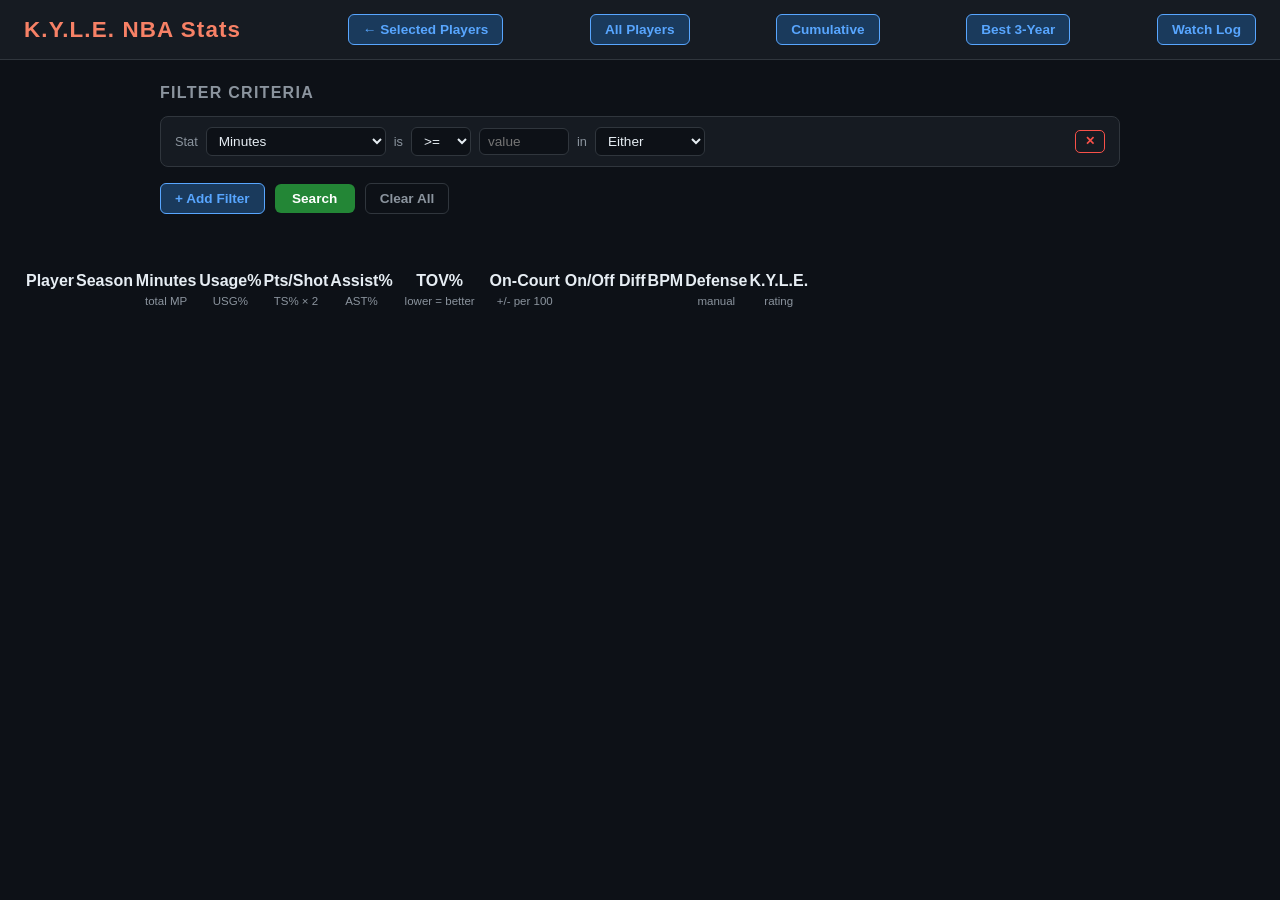
<file: templates/filter.html>
<!DOCTYPE html>
<html lang="en">
<head>
  <meta charset="UTF-8" />
  <meta name="viewport" content="width=device-width, initial-scale=1.0" />
  <title>K.Y.L.E. — Player Filter</title>
  <link rel="stylesheet" href="/static/style.css" />
  <style>
    /* ── Filter builder ─────────────────────────── */
    .filter-section {
      max-width: 960px;
      margin: 0 auto 28px;
    }
    .filter-section h2 {
      font-size: 1rem;
      font-weight: 600;
      color: #8b949e;
      text-transform: uppercase;
      letter-spacing: .08em;
      margin-bottom: 14px;
    }
    #filter-rows {
      display: flex;
      flex-direction: column;
      gap: 10px;
      margin-bottom: 16px;
    }
    .filter-row {
      display: flex;
      align-items: center;
      gap: 8px;
      flex-wrap: wrap;
      background: #161b22;
      border: 1px solid #30363d;
      border-radius: 8px;
      padding: 10px 14px;
    }
    .filter-row label {
      font-size: .8rem;
      color: #8b949e;
      white-space: nowrap;
    }
    .filter-row select,
    .filter-row input[type="number"] {
      background: #0d1117;
      border: 1px solid #30363d;
      border-radius: 6px;
      color: #e6edf3;
      padding: 5px 8px;
      font-size: .85rem;
      outline: none;
    }
    .filter-row select:focus,
    .filter-row input[type="number"]:focus {
      border-color: #58a6ff;
    }
    .filter-row .sel-field    { min-width: 180px; }
    .filter-row .sel-operator { width: 60px; }
    .filter-row .inp-value    { width: 90px; }
    .filter-row .sel-season   { width: 110px; }
    .filter-row .btn-remove-filter {
      background: transparent;
      color: #f85149;
      border: 1px solid #f85149;
      padding: 4px 9px;
      font-size: .78rem;
      border-radius: 5px;
      cursor: pointer;
      font-weight: 600;
      line-height: 1;
      margin-left: auto;
    }
    .filter-row .btn-remove-filter:hover { background: rgba(248,81,73,.12); }

    .filter-actions {
      display: flex;
      align-items: center;
      gap: 10px;
      flex-wrap: wrap;
    }
    #btn-add-filter {
      background: #1a3a5c;
      color: #58a6ff;
      border: 1px solid #58a6ff;
    }
    #btn-add-filter:hover { background: #1f4a7a; }

    #btn-search {
      background: #238636;
      color: #fff;
      border: none;
      min-width: 80px;
    }
    #btn-search:hover { background: #2ea043; }
    #btn-search:disabled { background: #3d4b2f; }

    #btn-clear-filters {
      background: transparent;
      color: #8b949e;
      border: 1px solid #30363d;
    }
    #btn-clear-filters:hover { background: #21262d; }

    /* ── Results section ────────────────────────── */
    .results-section {
      max-width: 100%;
    }
    #results-summary {
      font-size: .85rem;
      color: #8b949e;
      margin-bottom: 12px;
      min-height: 1.2em;
    }
    #results-summary .match-count { color: #3fb950; font-weight: 600; }

    /* season-type badge in results */
    .badge {
      display: inline-block;
      font-size: .7rem;
      font-weight: 700;
      letter-spacing: .04em;
      text-transform: uppercase;
      border-radius: 4px;
      padding: 2px 6px;
    }
    .badge-regular  { background: #1a3a5c; color: #58a6ff; }
    .badge-playoffs { background: #3a1a4a; color: #c0a0f0; }

    /* asterisk indicator */
    .asterisk-note {
      color: #f0a070;
      font-size: .72rem;
      margin-left: 2px;
    }
  </style>
</head>
<body>
  <header>
    <h1>K.Y.L.E. NBA Stats</h1>
    <div class="controls">
      <span id="spinner" class="spinner hidden"></span>
      <span id="status-msg" class="update-msg"></span>

      <a href="/" class="btn-nav">← Selected Players</a>
      <a href="/all" class="btn-nav">All Players</a>
      <a href="/cumulative" class="btn-nav">Cumulative</a>
      <a href="/best3year" class="btn-nav">Best 3-Year</a>
      <a href="/watch_log" class="btn-nav">Watch Log</a>
    </div>
  </header>

  <main>
    <!-- Filter builder -->
    <div class="filter-section">
      <h2>Filter Criteria</h2>
      <div id="filter-rows">
        <!-- filter rows injected by JS -->
      </div>
      <div class="filter-actions">
        <button id="btn-add-filter">+ Add Filter</button>
        <button id="btn-search">Search</button>
        <button id="btn-clear-filters">Clear All</button>
      </div>
    </div>

    <!-- Results -->
    <div class="results-section">
      <div id="results-summary"></div>
      <div id="table-wrap">
        <table id="filter-table">
          <thead>
            <tr id="header-row"></tr>
            <tr id="subheader-row"></tr>
          </thead>
          <tbody id="table-body"></tbody>
        </table>
        <p id="empty-msg" class="empty-msg hidden">
          No player-seasons matched your filters.
        </p>
      </div>
    </div>
  </main>

  <script src="/static/filter.js"></script>
</body>
</html>
</file>
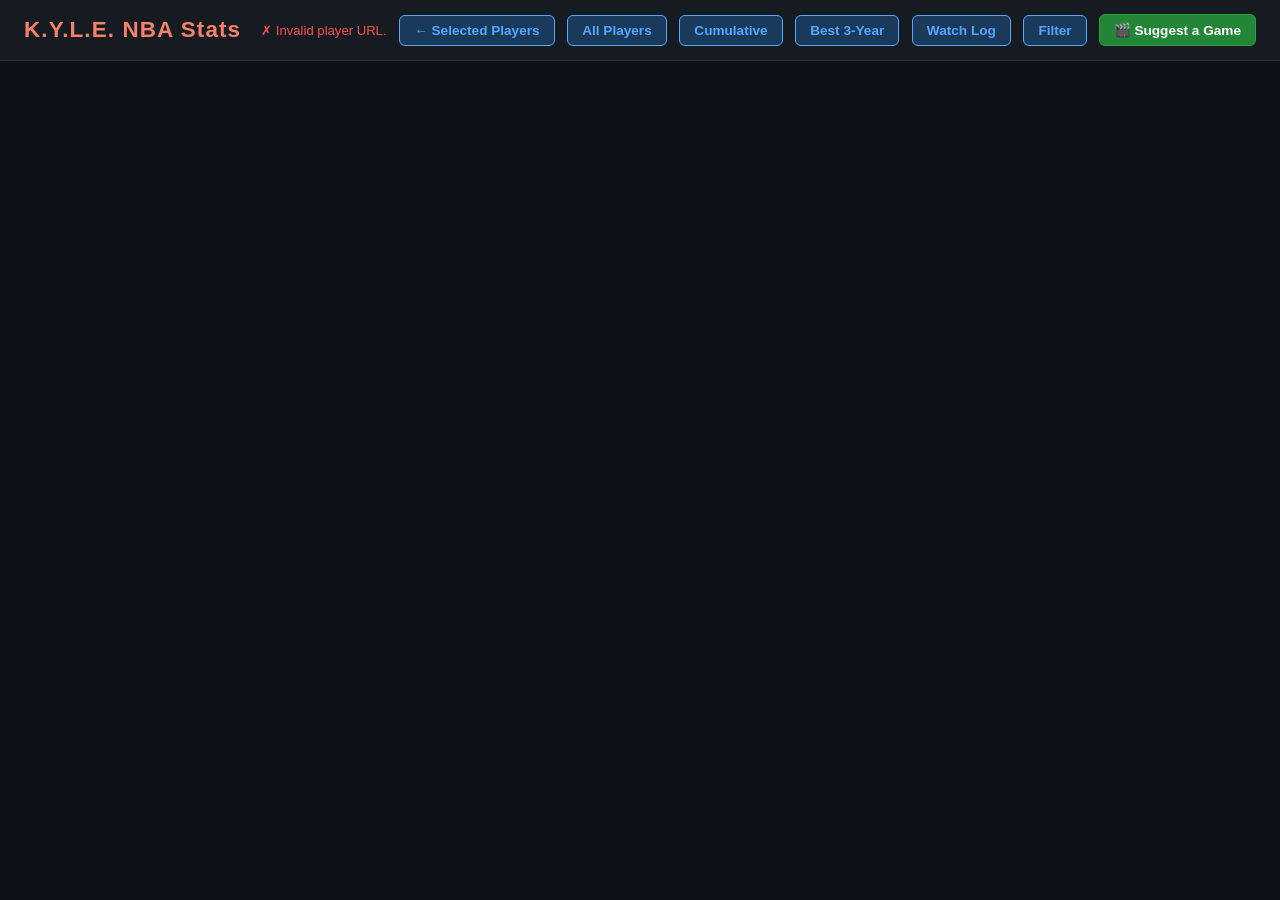
<file: templates/player.html>
<!DOCTYPE html>
<html lang="en">
<head>
  <meta charset="UTF-8" />
  <meta name="viewport" content="width=device-width, initial-scale=1.0" />
  <title>K.Y.L.E. — Player Profile</title>
  <link rel="stylesheet" href="/static/style.css" />
</head>
<body>
  <header>
    <h1>K.Y.L.E. NBA Stats</h1>
    <div class="controls">
      <span id="spinner" class="spinner hidden"></span>
      <span id="update-msg" class="update-msg"></span>
      <a href="/" class="btn-nav">← Selected Players</a>
      <a href="/all" class="btn-nav">All Players</a>
      <a href="/cumulative" class="btn-nav">Cumulative</a>
      <a href="/best3year" class="btn-nav">Best 3-Year</a>
      <a href="/watch_log" class="btn-nav">Watch Log</a>
      <a href="/filter" class="btn-nav">Filter</a>
      <button id="player-suggest-btn" class="btn-nav btn-suggest">🎬 Suggest a Game</button>
    </div>
    <!-- Suggest popover (window picker) -->
    <div id="player-suggest-popover" class="suggest-popover hidden">
      <label for="player-suggest-window" style="font-weight:600;">Peak window:</label>
      <select id="player-suggest-window" class="btn-nav" style="padding:4px 8px;">
        <option value="1">1 Year</option>
        <option value="2">2 Years</option>
        <option value="3" selected>3 Years</option>
        <option value="4">4 Years</option>
        <option value="5">5 Years</option>
        <option value="6">6 Years</option>
        <option value="7">7 Years</option>
        <option value="8">8 Years</option>
        <option value="9">9 Years</option>
        <option value="10">10 Years</option>
        <option value="11">11 Years</option>
        <option value="12">12 Years</option>
        <option value="13">13 Years</option>
        <option value="14">14 Years</option>
        <option value="15">15 Years</option>
        <option value="16">16 Years</option>
        <option value="17">17 Years</option>
      </select>
      <button id="player-suggest-go" class="btn-nav btn-suggest">Search</button>
      <button id="player-suggest-popover-close" class="btn-nav">✕</button>
    </div>
  </header>

  <!-- Suggest result card -->
  <div id="player-suggest-card" class="suggest-card hidden" style="margin: 12px 20px 0;">
    <button id="player-suggest-dismiss" class="suggest-dismiss" title="Dismiss">✕</button>
    <div id="player-suggest-content"></div>
  </div>

  <main>
    <div id="player-header" class="player-profile-header hidden">
      <h2 id="player-name"></h2>
      <span id="player-meta" class="player-meta"></span>
    </div>

    <!-- Table 1: Season summary -->
    <section class="profile-section hidden" id="section-summary">
      <h3 class="section-title">Season Summary</h3>
      <div class="table-wrap">
        <table class="profile-table" id="summary-table">
          <thead>
            <tr>
              <th>Season</th>
              <th>Age</th>
              <th>Reg. Minutes</th>
              <th>Reg. K.Y.L.E.</th>
              <th>Playoff GP</th>
              <th>Playoff K.Y.L.E.</th>
              <th>Watch K.Y.L.E.</th>
            </tr>
          </thead>
          <tbody id="summary-body"></tbody>
        </table>
      </div>
    </section>

    <!-- Table 2: Regular season stats -->
    <section class="profile-section hidden" id="section-regular">
      <h3 class="section-title">Regular Season Stats</h3>
      <div class="table-wrap">
        <table class="profile-table" id="regular-table">
          <thead>
            <tr>
              <th>Season</th>
              <th>Age</th>
              <th>Pos</th>
              <th>Minutes</th>
              <th>Usage%</th>
              <th>Pts/Shot</th>
              <th>Assist%</th>
              <th>TOV%</th>
              <th>On-Court</th>
              <th>On/Off Diff</th>
              <th>BPM</th>
              <th>Defense</th>
              <th>K.Y.L.E.</th>
            </tr>
          </thead>
          <tbody id="regular-body"></tbody>
        </table>
      </div>
    </section>

    <!-- Table 3: Playoff stats -->
    <section class="profile-section hidden" id="section-playoffs">
      <h3 class="section-title">Playoff Stats</h3>
      <div class="table-wrap">
        <table class="profile-table" id="playoffs-table">
          <thead>
            <tr>
              <th>Season</th>
              <th>Age</th>
              <th>Pos</th>
              <th>GP</th>
              <th>Usage%</th>
              <th>Pts/Shot</th>
              <th>Assist%</th>
              <th>TOV%</th>
              <th>On-Court</th>
              <th>On/Off Diff</th>
              <th>BPM</th>
              <th>Defense</th>
              <th>K.Y.L.E.</th>
            </tr>
          </thead>
          <tbody id="playoffs-body"></tbody>
        </table>
      </div>
    </section>

    <!-- Watch Log section -->
    <section class="profile-section hidden" id="section-watchlog">
      <h3 class="section-title">Playoff Watch Log</h3>
      <p id="watchlog-best-count" class="watchlog-hero"></p>
      <p id="watchlog-watch-kyle" class="watchlog-hero" style="margin-top:4px;font-size:.95rem;"></p>

      <div id="watchlog-best-wrap" class="hidden">
        <h4 class="watchlog-sub">Games as Best Player</h4>
        <div class="table-wrap">
          <table class="profile-table" id="watchlog-best-table">
            <thead>
              <tr>
                <th>Year</th>
                <th>Matchup</th>
                <th>Round</th>
                <th>Game #</th>
                <th>Date Watched</th>
                <th>Notes</th>
              </tr>
            </thead>
            <tbody id="watchlog-best-body"></tbody>
          </table>
        </div>
      </div>

      <div id="watchlog-imp-wrap" class="hidden" style="margin-top:24px;">
        <h4 class="watchlog-sub">Other Notable Appearances</h4>
        <div class="table-wrap">
          <table class="profile-table" id="watchlog-imp-table">
            <thead>
              <tr>
                <th>Year</th>
                <th>Matchup</th>
                <th>Round</th>
                <th>Game #</th>
                <th>Best Player</th>
                <th>Date Watched</th>
              </tr>
            </thead>
            <tbody id="watchlog-imp-body"></tbody>
          </table>
        </div>
      </div>
    </section>

    <!-- Peak Opponent Games section -->
    <section class="profile-section hidden" id="section-peak-games">
      <h3 class="section-title">Games vs. Peak Opponents</h3>

      <div class="peak-games-controls">
        <label for="peak-games-window">Peak window:</label>
        <select id="peak-games-window">
          <option value="1">1 Year</option>
          <option value="2">2 Years</option>
          <option value="3" selected>3 Years</option>
          <option value="4">4 Years</option>
          <option value="5">5 Years</option>
          <option value="6">6 Years</option>
          <option value="7">7 Years</option>
          <option value="8">8 Years</option>
          <option value="9">9 Years</option>
          <option value="10">10 Years</option>
          <option value="11">11 Years</option>
          <option value="12">12 Years</option>
          <option value="13">13 Years</option>
          <option value="14">14 Years</option>
          <option value="15">15 Years</option>
          <option value="16">16 Years</option>
          <option value="17">17 Years</option>
        </select>

        <label for="peak-games-opponent">Opponent:</label>
        <select id="peak-games-opponent">
          <option value="">All</option>
        </select>
      </div>

      <p id="peak-games-empty" class="empty-msg hidden">
        No playoff games found against peak opponents for this window.
      </p>

      <div class="table-wrap" id="peak-games-table-wrap">
        <table class="profile-table" id="peak-games-table">
          <thead>
            <tr>
              <th>Year</th>
              <th>Date</th>
              <th>Matchup</th>
              <th>Round</th>
              <th>Game #</th>
              <th>Watched</th>
              <th>Best Player</th>
              <th>Peak Opponents</th>
            </tr>
          </thead>
          <tbody id="peak-games-body"></tbody>
        </table>
      </div>
    </section>

    <p id="empty-msg" class="empty-msg hidden">No stats found for this player.</p>
  </main>

  <script src="/static/player.js"></script>
</body>
</html>
</file>
<file: static/style.css>
/* ── Reset & base ─────────────────────────────────────── */
*, *::before, *::after { box-sizing: border-box; margin: 0; padding: 0; }

body {
  font-family: -apple-system, BlinkMacSystemFont, "Segoe UI", Roboto, sans-serif;
  background: #0d1117;
  color: #e6edf3;
  min-height: 100vh;
}

/* ── Header ───────────────────────────────────────────── */
header {
  background: #161b22;
  border-bottom: 1px solid #30363d;
  padding: 14px 24px;
  display: flex;
  align-items: center;
  gap: 20px;
  flex-wrap: wrap;
}

header h1 {
  font-size: 1.4rem;
  font-weight: 700;
  letter-spacing: .05em;
  color: #f78166;
  white-space: nowrap;
}

.controls {
  display: flex;
  align-items: center;
  gap: 12px;
  flex-wrap: wrap;
  flex: 1;
}

.controls label {
  font-size: .85rem;
  color: #8b949e;
}

select, input[type="text"] {
  background: #0d1117;
  border: 1px solid #30363d;
  border-radius: 6px;
  color: #e6edf3;
  padding: 6px 10px;
  font-size: .9rem;
  outline: none;
}
select:focus, input[type="text"]:focus {
  border-color: #58a6ff;
}

/* ── Player search / autocomplete ─────────────────────── */
.player-search-wrap {
  position: relative;
}

#player-search { width: 220px; }
#f-player-suggestions { width: 100%; }

/* ── Player chips (Important Players in watch log modal) ── */
.player-chips {
  display: flex;
  flex-wrap: wrap;
  gap: 6px;
  margin-bottom: 4px;
  min-height: 0;
}
.player-chip {
  display: inline-flex;
  align-items: center;
  gap: 4px;
  background: #1f6feb;
  color: #fff;
  border-radius: 12px;
  padding: 3px 10px 3px 10px;
  font-size: .82rem;
  font-weight: 500;
}
.player-chip button {
  background: transparent;
  border: none;
  color: #fff;
  font-size: 1rem;
  line-height: 1;
  padding: 0 2px;
  cursor: pointer;
  font-weight: 700;
  opacity: .8;
}
.player-chip button:hover { opacity: 1; background: transparent; }

.suggestions {
  position: absolute;
  top: calc(100% + 4px);
  left: 0;
  width: 280px;
  background: #161b22;
  border: 1px solid #30363d;
  border-radius: 6px;
  list-style: none;
  max-height: 260px;
  overflow-y: auto;
  z-index: 100;
  box-shadow: 0 8px 24px rgba(0,0,0,.5);
}
.suggestions.hidden { display: none; }
.suggestions li {
  padding: 8px 12px;
  cursor: pointer;
  font-size: .9rem;
}
.suggestions li:hover, .suggestions li.active {
  background: #1f6feb;
}

/* ── Buttons ──────────────────────────────────────────── */
button {
  background: #238636;
  color: #fff;
  border: none;
  border-radius: 6px;
  padding: 7px 14px;
  font-size: .85rem;
  cursor: pointer;
  font-weight: 600;
  transition: background .15s;
}
button:hover { background: #2ea043; }
button:disabled { background: #3d4b2f; cursor: not-allowed; }

.btn-remove {
  background: transparent;
  color: #f85149;
  border: 1px solid #f85149;
  padding: 3px 8px;
  font-size: .78rem;
}
.btn-remove:hover { background: rgba(248,81,73,.15); }

.btn-clear {
  background: #6e1a1a;
  color: #f85149;
  border: 1px solid #f85149;
}
.btn-clear:hover { background: #8b2020; }
.btn-clear:disabled { background: #3d2020; color: #7a3a3a; border-color: #5a2a2a; cursor: not-allowed; }

.btn-add-season {
  background: #1a3a5c;
  color: #58a6ff;
  border: 1px solid #58a6ff;
}
.btn-add-season:hover { background: #1f4a7a; }
.btn-add-season:disabled { background: #1a2a3a; color: #3a6080; border-color: #3a6080; cursor: not-allowed; }

/* ── Confirm / modal dialog overlay ──────────────────── */
.confirm-overlay {
  position: fixed;
  inset: 0;
  background: rgba(0,0,0,.6);
  display: flex;
  align-items: center;
  justify-content: center;
  z-index: 999;
}
.confirm-overlay.hidden { display: none; }

.confirm-box {
  background: #161b22;
  border: 1px solid #f85149;
  border-radius: 10px;
  padding: 28px 32px;
  max-width: 360px;
  width: 90%;
  text-align: center;
  box-shadow: 0 16px 48px rgba(0,0,0,.7);
}
.confirm-box .confirm-icon {
  font-size: 2rem;
  margin-bottom: 10px;
}
.confirm-box h2 {
  font-size: 1.1rem;
  color: #f85149;
  margin-bottom: 8px;
}
.confirm-box p {
  font-size: .88rem;
  color: #8b949e;
  margin-bottom: 20px;
}
.confirm-box .form-row {
  display: flex;
  align-items: center;
  gap: 10px;
  margin-bottom: 14px;
  text-align: left;
}
.confirm-box .form-row label {
  width: 40px;
  font-size: .85rem;
  color: #8b949e;
}
.confirm-box .form-row input[type="number"],
.confirm-box .form-row select {
  flex: 1;
}
.confirm-actions {
  display: flex;
  gap: 12px;
  justify-content: center;
}
.confirm-actions .btn-cancel {
  background: #21262d;
  color: #e6edf3;
  border: 1px solid #30363d;
}
.confirm-actions .btn-cancel:hover { background: #30363d; }
.confirm-actions .btn-confirm-clear {
  background: #6e1a1a;
  color: #f85149;
  border: 1px solid #f85149;
}
.confirm-actions .btn-confirm-clear:hover { background: #8b2020; }

/* ── Spinner ──────────────────────────────────────────── */
.spinner {
  display: inline-block;
  width: 18px; height: 18px;
  border: 3px solid #30363d;
  border-top-color: #58a6ff;
  border-radius: 50%;
  animation: spin .7s linear infinite;
}
@keyframes spin { to { transform: rotate(360deg); } }
.hidden { display: none !important; }

.update-msg {
  font-size: .82rem;
  color: #8b949e;
}
.update-msg.success { color: #3fb950; }
.update-msg.error   { color: #f85149; }

/* ── Main table ───────────────────────────────────────── */
main {
  padding: 24px;
  overflow-x: auto;
}

#table-wrap {
  overflow-x: auto;
}

#kyle-table {
  width: 100%;
  border-collapse: collapse;
  font-size: .83rem;
  white-space: nowrap;
}

#kyle-table thead tr th {
  background: #161b22;
  border: 1px solid #30363d;
  padding: 8px 10px;
  text-align: center;
  cursor: pointer;
  user-select: none;
  position: sticky;
  top: 0;
  z-index: 2;
}
#kyle-table thead tr th:hover { background: #1f2937; }
#kyle-table thead tr th.sort-asc::after  { content: " ▲"; font-size: .7em; }
#kyle-table thead tr th.sort-desc::after { content: " ▼"; font-size: .7em; }

/* sub-header (column labels) */
#subheader-row th {
  font-size: .72rem;
  color: #8b949e;
  font-weight: 400;
  cursor: default;
  background: #0d1117 !important;
  padding: 3px 10px 6px;
}

#kyle-table tbody tr { border-bottom: 1px solid #21262d; }
#kyle-table tbody tr:hover { background: #161b22; }

#kyle-table tbody td {
  padding: 7px 10px;
  text-align: center;
  vertical-align: top;
  border-right: 1px solid #21262d;
}

td.name-cell {
  text-align: left;
  font-weight: 600;
  min-width: 160px;
}

/* normalised value (large) + raw value (small below) */
.norm-val {
  font-size: .95rem;
  font-weight: 600;
}
.raw-val {
  font-size: .72rem;
  color: #8b949e;
  margin-top: 2px;
}

/* color scale for norm values */
.pos-hi     { color: #3fb950; }
.pos-med    { color: #a8d8a8; }
.neg-med    { color: #f0a070; }
.neg-hi     { color: #f85149; }
/* out-of-selected-range (all-players page only) */
.pos-beyond { color: #b3f0ff; font-style: italic; }
.neg-beyond { color: #ff9ef8; font-style: italic; }

/* KYLE rating */
td.kyle-cell .norm-val { font-size: 1.05rem; color: #f78166; }

/* Watch-log leaderboard K.Y.L.E. column */
td.kyle-pos { color: #3fb950; font-weight: 600; }
td.kyle-neg { color: #f85149; font-weight: 600; }

/* Cumulative total column */
td.kyle-cell.cumulative-total .norm-val { font-size: 1.15rem; color: #ffa657; font-weight: 700; }

/* ── Inline editing ───────────────────────────────────── */
.editable {
  cursor: pointer;
  border-bottom: 1px dashed #58a6ff;
}
.editable:hover { color: #58a6ff; }

.inline-input {
  background: #0d1117;
  border: 1px solid #58a6ff;
  border-radius: 4px;
  color: #e6edf3;
  padding: 3px 6px;
  font-size: .85rem;
  width: 60px;
  text-align: center;
}

.inline-select {
  background: #0d1117;
  border: 1px solid #58a6ff;
  border-radius: 4px;
  color: #e6edf3;
  padding: 3px 6px;
  font-size: .85rem;
}

/* ── Empty state ──────────────────────────────────────── */
.empty-msg {
  text-align: center;
  color: #8b949e;
  margin-top: 60px;
  font-size: 1rem;
}

/* ── Nav link (Selected ↔ All Players) ────────────────── */
a.btn-nav {
  display: inline-block;
  background: #1a3a5c;
  color: #58a6ff;
  border: 1px solid #58a6ff;
  border-radius: 6px;
  padding: 7px 14px;
  font-size: .85rem;
  font-weight: 600;
  text-decoration: none;
  transition: background .15s;
  margin-left: auto;
}
a.btn-nav:hover { background: #1f4a7a; }

/* ── Add-to-selected button (all players table) ────────── */
.add-cell { text-align: center; white-space: nowrap; }

.btn-add-player {
  background: #0d3a1f;
  color: #3fb950;
  border: 1px solid #3fb950;
  border-radius: 5px;
  padding: 3px 10px;
  font-size: .78rem;
  font-weight: 600;
  cursor: pointer;
  transition: background .15s, opacity .15s;
}
.btn-add-player:hover:not(:disabled) { background: #1a5c30; }
.btn-add-player:disabled { opacity: .6; cursor: default; }
.btn-add-player--added {
  background: #161b22;
  color: #8b949e;
  border-color: #30363d;
}

/* ── All-players intro banner ─────────────────────────── */
.all-players-intro {
  font-size: .82rem;
  color: #8b949e;
  background: #161b22;
  border: 1px solid #30363d;
  border-radius: 6px;
  padding: 10px 16px;
  margin-bottom: 16px;
}
.all-players-intro strong { color: #e6edf3; }
.all-players-intro em     { color: #58a6ff; font-style: normal; }

/* ── Player name link ─────────────────────────────────── */
a.player-link {
  color: #e6edf3;
  text-decoration: none;
  font-weight: 600;
}
a.player-link:hover {
  color: #58a6ff;
  text-decoration: underline;
}

/* ── Player profile page ──────────────────────────────── */
.player-profile-header {
  margin-bottom: 28px;
}
.player-profile-header h2 {
  font-size: 1.7rem;
  font-weight: 700;
  color: #f78166;
  margin-bottom: 4px;
}
.player-meta {
  font-size: .85rem;
  color: #8b949e;
}

.profile-section {
  margin-bottom: 36px;
}

.section-title {
  font-size: 1rem;
  font-weight: 700;
  color: #8b949e;
  text-transform: uppercase;
  letter-spacing: .08em;
  margin-bottom: 10px;
  padding-bottom: 6px;
  border-bottom: 1px solid #30363d;
}

.table-wrap {
  overflow-x: auto;
}

.profile-table {
  border-collapse: collapse;
  font-size: .83rem;
  white-space: nowrap;
  width: 100%;
}
.profile-table th {
  background: #161b22;
  border: 1px solid #30363d;
  padding: 8px 12px;
  text-align: center;
  color: #8b949e;
  font-weight: 600;
  position: sticky;
  top: 0;
}
.profile-table td {
  padding: 7px 12px;
  text-align: center;
  border-right: 1px solid #21262d;
  border-bottom: 1px solid #21262d;
}
.profile-table tr:hover td { background: #161b22; }
.profile-table td:first-child {
  font-weight: 600;
  color: #e6edf3;
  text-align: left;
}

/* ── Watch Log page ───────────────────────────────────────── */
.page-title {
  font-size: 1.5rem;
  font-weight: 700;
  color: #f78166;
  margin: 24px 24px 20px;
}

.wl-filters {
  display: flex;
  align-items: center;
  gap: 12px;
  flex-wrap: wrap;
  margin-bottom: 14px;
  font-size: .85rem;
  color: #8b949e;
}
.wl-filters label { display: flex; align-items: center; gap: 6px; }
.wl-filters input, .wl-filters select {
  background: #0d1117;
  border: 1px solid #30363d;
  border-radius: 6px;
  color: #e6edf3;
  padding: 5px 8px;
  font-size: .85rem;
}

.wl-table td { max-width: 220px; overflow: hidden; text-overflow: ellipsis; }
.wl-table .notes-cell { max-width: 280px; white-space: normal; text-align: left; font-size:.8rem; color: #8b949e; }
.wl-table .players-cell { max-width: 200px; white-space: normal; font-size:.8rem; }

.winner-select {
  background: #0d1117;
  border: 1px solid #30363d;
  border-radius: 4px;
  color: #e6edf3;
  padding: 3px 6px;
  font-size: .8rem;
}

.actions-cell { white-space: nowrap; }
.btn-sm { padding: 3px 8px; font-size: .78rem; }
.btn-danger { background: #6e1a1a; color: #f85149; border-color: #6e1a1a; }
.btn-danger:hover { background: #f85149; color: #fff; }
.btn-primary { background: #1f6feb; color: #fff; border-color: #1f6feb; }
.btn-primary:hover { background: #388bfd; }

/* Modal */
.modal-overlay {
  position: fixed; inset: 0;
  background: rgba(0,0,0,.7);
  display: flex; align-items: center; justify-content: center;
  z-index: 1000;
}
.modal-overlay.hidden { display: none; }
.modal {
  background: #161b22;
  border: 1px solid #30363d;
  border-radius: 10px;
  padding: 28px 32px;
  width: min(640px, 95vw);
  max-height: 90vh;
  overflow-y: auto;
}
.modal h3 { font-size: 1.1rem; margin-bottom: 18px; color: #f78166; }
.form-grid {
  display: grid;
  grid-template-columns: 1fr 1fr;
  gap: 12px 20px;
  margin-bottom: 14px;
}
.form-grid label, .full-width {
  display: flex; flex-direction: column; gap: 4px;
  font-size: .83rem; color: #8b949e;
}
.full-width { width: 100%; margin-bottom: 12px; }
.form-grid input, .form-grid select,
.full-width input, .full-width select, .full-width textarea {
  background: #0d1117;
  border: 1px solid #30363d;
  border-radius: 6px;
  color: #e6edf3;
  padding: 7px 10px;
  font-size: .88rem;
  outline: none;
}
.full-width textarea { resize: vertical; }
.modal-actions { display: flex; gap: 12px; margin-top: 18px; }
.muted-text { font-size: .78rem; color: #8b949e; }

/* Watch-games best/total sub-line */
.watch-games-sub {
  font-size: 0.75rem;
  color: #8b949e;
  margin-top: 2px;
}

/* Watch log section on player page */
.watchlog-hero {
  font-size: 1.1rem;
  font-weight: 700;
  color: #f0c040;
  margin-bottom: 14px;
}
.watchlog-sub {
  font-size: .88rem;
  font-weight: 600;
  color: #8b949e;
  margin-bottom: 8px;
  text-transform: uppercase;
  letter-spacing: .05em;
}
.player-link { color: #58a6ff; text-decoration: none; }
.player-link:hover { text-decoration: underline; }

/* ── Suggest Game card ────────────────────────────────── */
.btn-suggest {
  background: #238636;
  color: #fff;
  border: 1px solid #2ea043;
}
.btn-suggest:hover { background: #2ea043; }

.suggest-card {
  position: relative;
  background: #161b22;
  border: 1px solid #30363d;
  border-radius: 8px;
  padding: 16px 20px;
  margin: 12px 0 0;
  max-width: 860px;
}
.suggest-card.hidden { display: none; }

.suggest-dismiss {
  position: absolute;
  top: 10px;
  right: 14px;
  background: none;
  border: none;
  color: #8b949e;
  font-size: 1rem;
  cursor: pointer;
  line-height: 1;
}
.suggest-dismiss:hover { color: #e6edf3; }

.suggest-found { display: block; }

.suggest-pair {
  display: flex;
  align-items: baseline;
  flex-wrap: wrap;
  gap: 6px 10px;
  margin-bottom: 10px;
  font-size: 1.05rem;
}
.suggest-peak {
  font-size: .82rem;
  color: #8b949e;
}
.suggest-vs {
  font-size: .9rem;
  color: #8b949e;
  padding: 0 2px;
}

.suggest-game-info {
  margin-bottom: 6px;
  font-size: .95rem;
}
.suggest-game-label {
  font-size: .8rem;
  text-transform: uppercase;
  letter-spacing: .04em;
  color: #8b949e;
  margin-right: 6px;
}

.suggest-pair-score {
  font-size: .82rem;
  color: #8b949e;
  margin-bottom: 10px;
}

.suggest-actions {
  display: flex;
  align-items: center;
  gap: 8px;
}

.suggest-watchlog {
  font-size: .85rem;
  padding: 4px 10px;
}

.btn-suggest-next {
  font-size: .85rem;
  padding: 4px 10px;
  background: #1f3045;
  border: 1px solid #388bfd;
  color: #388bfd;
  border-radius: 6px;
  cursor: pointer;
}
.btn-suggest-next:hover {
  background: #253d5e;
  color: #58a6ff;
}

.suggest-error { color: #f78166; }
.suggest-none  { color: #8b949e; font-style: italic; }

/* ── Suggest popover (player page window picker) ──── */
.suggest-popover {
  display: flex;
  align-items: center;
  gap: 8px;
  background: var(--surface, #161b22);
  border: 1px solid var(--border, #30363d);
  border-radius: 6px;
  padding: 8px 12px;
  margin-top: 6px;
  flex-wrap: wrap;
}
.suggest-popover.hidden { display: none; }

/* ── Focal peak sub-label ─────────────────────────── */
.suggest-focal-peak {
  font-size: .85rem;
  color: var(--muted, #8b949e);
  margin-left: 8px;
}

/* ── Log This Game button ─────────────────────────── */
.btn-suggest-log {
  font-size: .85rem;
  padding: 4px 10px;
  border-color: var(--accent-alt, #388bfd);
  color: var(--accent-alt, #388bfd);
  background: transparent;
  border-radius: 6px;
  cursor: pointer;
}
.btn-suggest-log:hover {
  background: var(--accent-alt, #388bfd);
  color: #fff;
}

/* ── Peak Opponent Games section ──────────────────── */
.peak-games-controls {
  display: flex;
  align-items: center;
  gap: 10px;
  flex-wrap: wrap;
  margin-bottom: 14px;
}
.peak-games-controls label {
  font-size: .9rem;
  color: var(--muted, #8b949e);
}
.peak-games-controls select {
  padding: 4px 8px;
  border-radius: 6px;
  border: 1px solid var(--border, #30363d);
  background: var(--surface, #161b22);
  color: var(--text, #e6edf3);
  font-size: .9rem;
}
</file>
